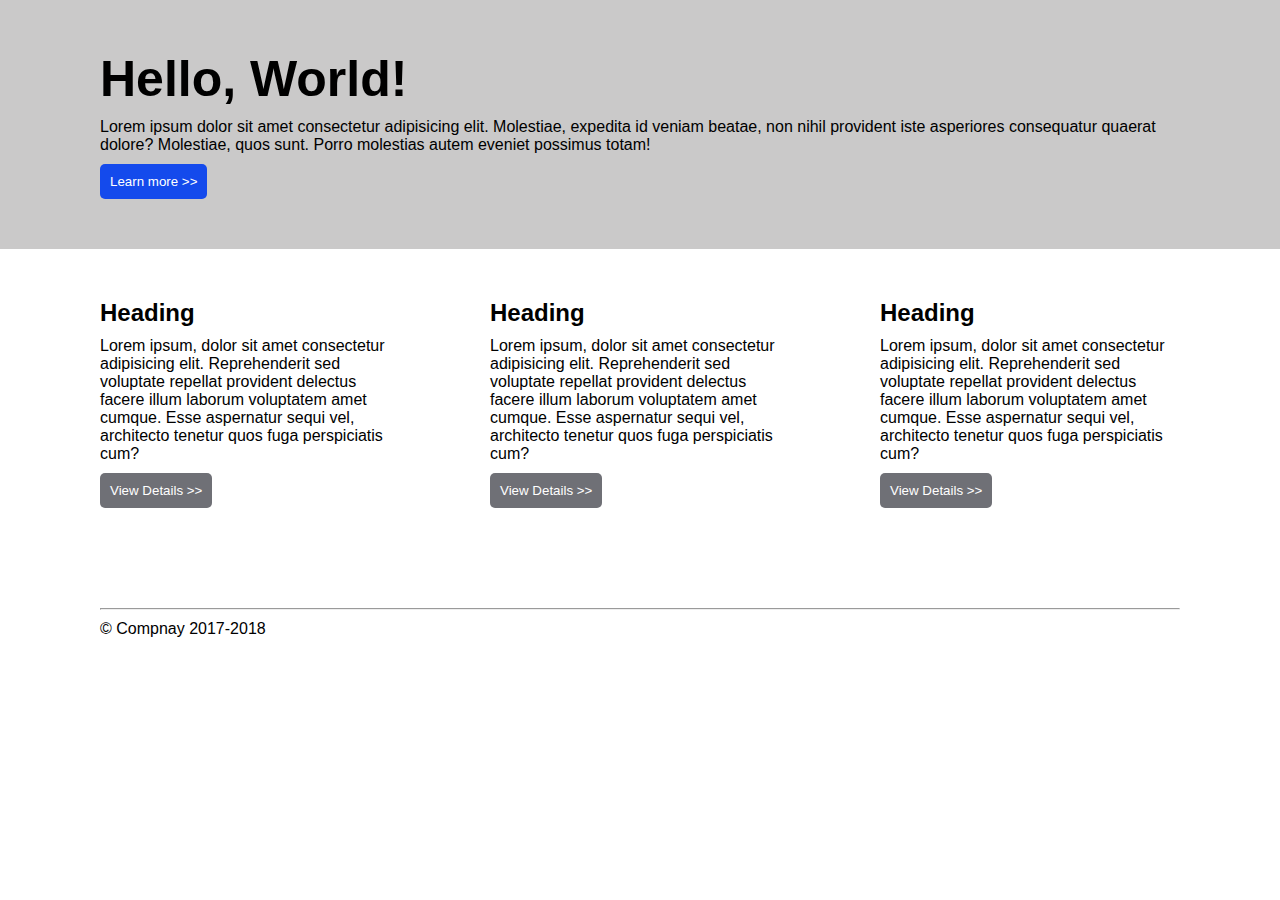
<file: assignment8/index.html>
<!DOCTYPE html>
<html lang="en">
<head>
    <meta charset="UTF-8">
    <meta name="viewport" content="width=device-width, initial-scale=1.0">
    <title>Document</title>
    <link rel="stylesheet" href="styles.css">
</head>
<body>
    <nav>
        <h1>Hello, World!</h1>
        <p>Lorem ipsum dolor sit amet consectetur adipisicing elit. Molestiae, expedita id veniam beatae, non nihil provident iste asperiores consequatur quaerat dolore? Molestiae, quos sunt. Porro molestias autem eveniet possimus totam!</p>
        <button>Learn more >></button>
    </nav>
    <main>
        <div class="row">
            <section class="card">
                <h2>Heading</h2>
                <p>Lorem ipsum, dolor sit amet consectetur adipisicing elit. Reprehenderit sed voluptate repellat provident delectus facere illum laborum voluptatem amet cumque. Esse aspernatur sequi vel, architecto tenetur quos fuga perspiciatis cum?</p>
                <button>View Details >></button>
            </section>
            <section class="card">
                <h2>Heading</h2>
                <p>Lorem ipsum, dolor sit amet consectetur adipisicing elit. Reprehenderit sed voluptate repellat provident delectus facere illum laborum voluptatem amet cumque. Esse aspernatur sequi vel, architecto tenetur quos fuga perspiciatis cum?</p>
                <button>View Details >></button>
            </section>
            <section class="card">
                <h2>Heading</h2>
              <p>Lorem ipsum, dolor sit amet consectetur adipisicing elit. Reprehenderit sed voluptate repellat provident delectus facere illum laborum voluptatem amet cumque. Esse aspernatur sequi vel, architecto tenetur quos fuga perspiciatis cum?</p>
                <button>View Details >></button>
            </section>
        </div>
    </main>
    <footer>
        <hr>
        <p>&copy; Compnay 2017-2018</p>
    </footer>
</body>
</html>
</file>
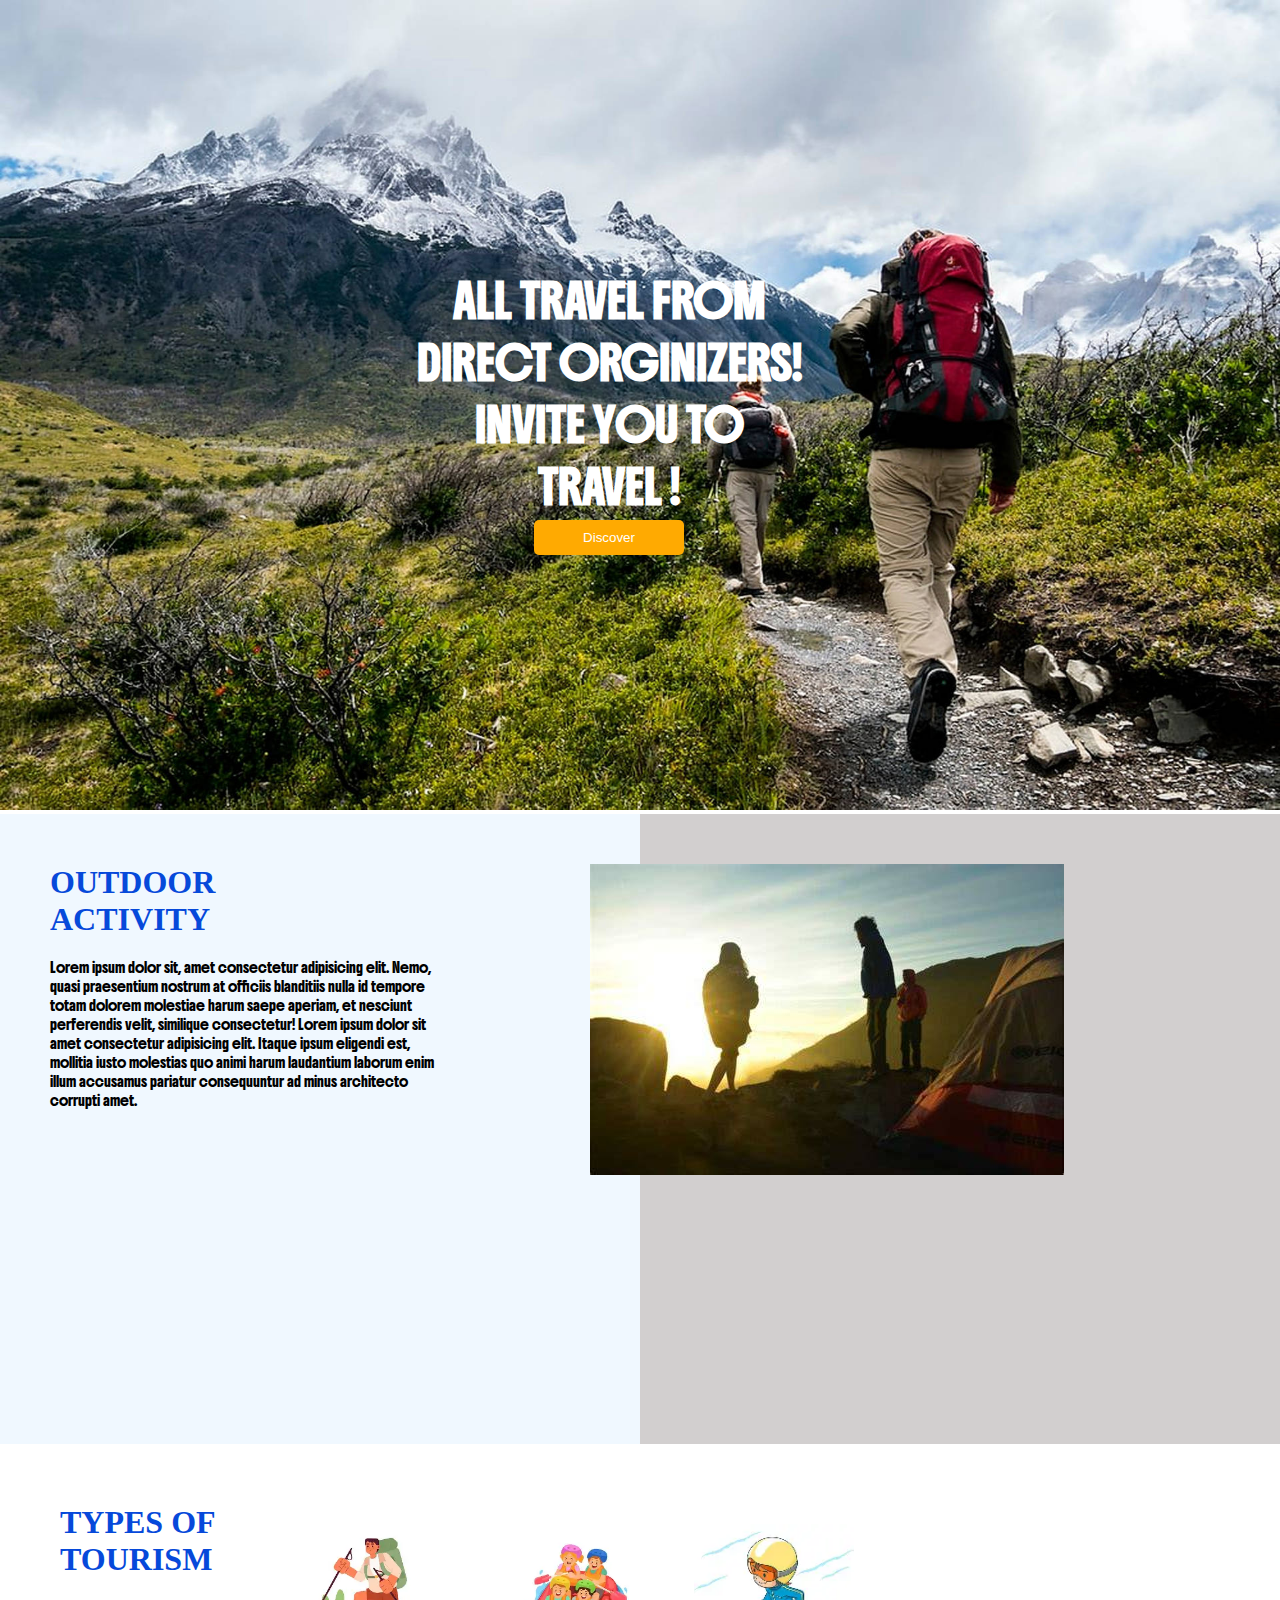
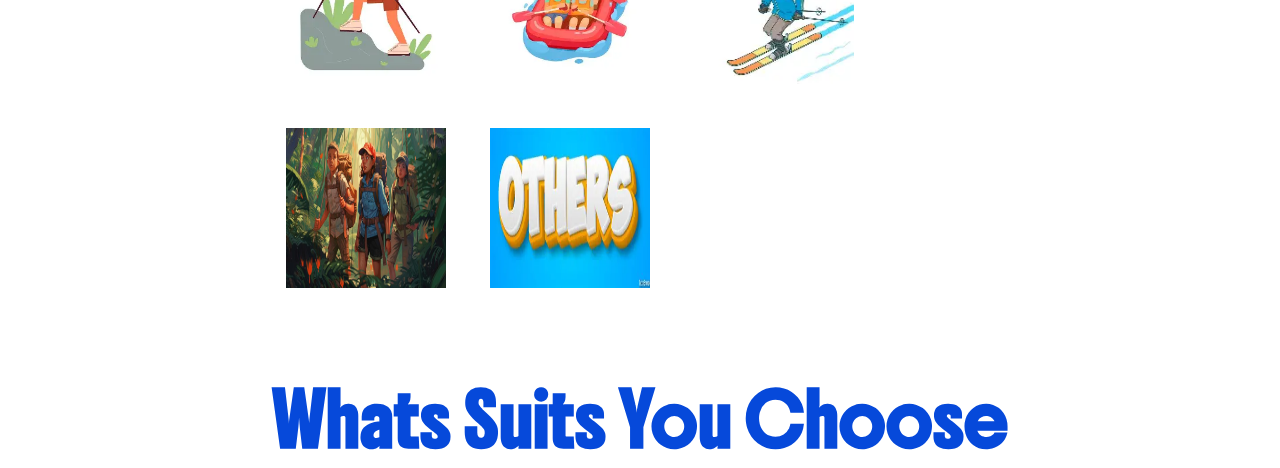
<file: assignment9/index.html>
<!DOCTYPE html>
<html lang="en">
<head>
    <meta charset="UTF-8">
    <meta name="viewport" content="width=device-width, initial-scale=1.0">
    <title>Document</title>
    <link rel="stylesheet" href="styles.css">
</head>
<body>
    <section class="one">
        <img src="../ASSETS/image5.jpg" alt="image5">
        <div>
            <h1>ALL TRAVEL FROM DIRECT ORGINIZERS! <br> INVITE YOU TO <br>TRAVEL !</h1>
            <button>Discover</button>
        </div>
    </section>
    <section class="two">
        <div class="t1">
            <div class="cont">
                <h1>OUTDOOR <br> ACTIVITY</h1>
                <p>Lorem ipsum dolor sit, amet consectetur adipisicing elit. Nemo, quasi praesentium nostrum at officiis blanditiis nulla id tempore totam dolorem molestiae harum saepe aperiam, et nesciunt perferendis velit, similique consectetur! Lorem ipsum dolor sit amet consectetur adipisicing elit. Itaque ipsum eligendi est, mollitia iusto molestias quo animi harum laudantium laborum enim illum accusamus pariatur consequuntur ad minus architecto corrupti amet.</p>
            </div>
        </div>
        <div class="t2">
            <img src="../ASSETS/image6.png" alt="">
        </div>
    </section>
<section class="last">
    <h1>TYPES OF <br> TOURISM</h1>

    <div class="img-cont">
        <img src="../ASSETS/image7.png" alt="">
        <img src="../ASSETS/image8.png" alt="">
        <img src="../ASSETS/image9.png" alt="">
        <img src="../ASSETS/image10.png" alt="">
        <img src="../ASSETS/image11.png" alt="">
    </div>
</section>

    <footer>
        <h1>Whats Suits You Choose</h1>
    </footer>
    
</body>
</html>
</file>
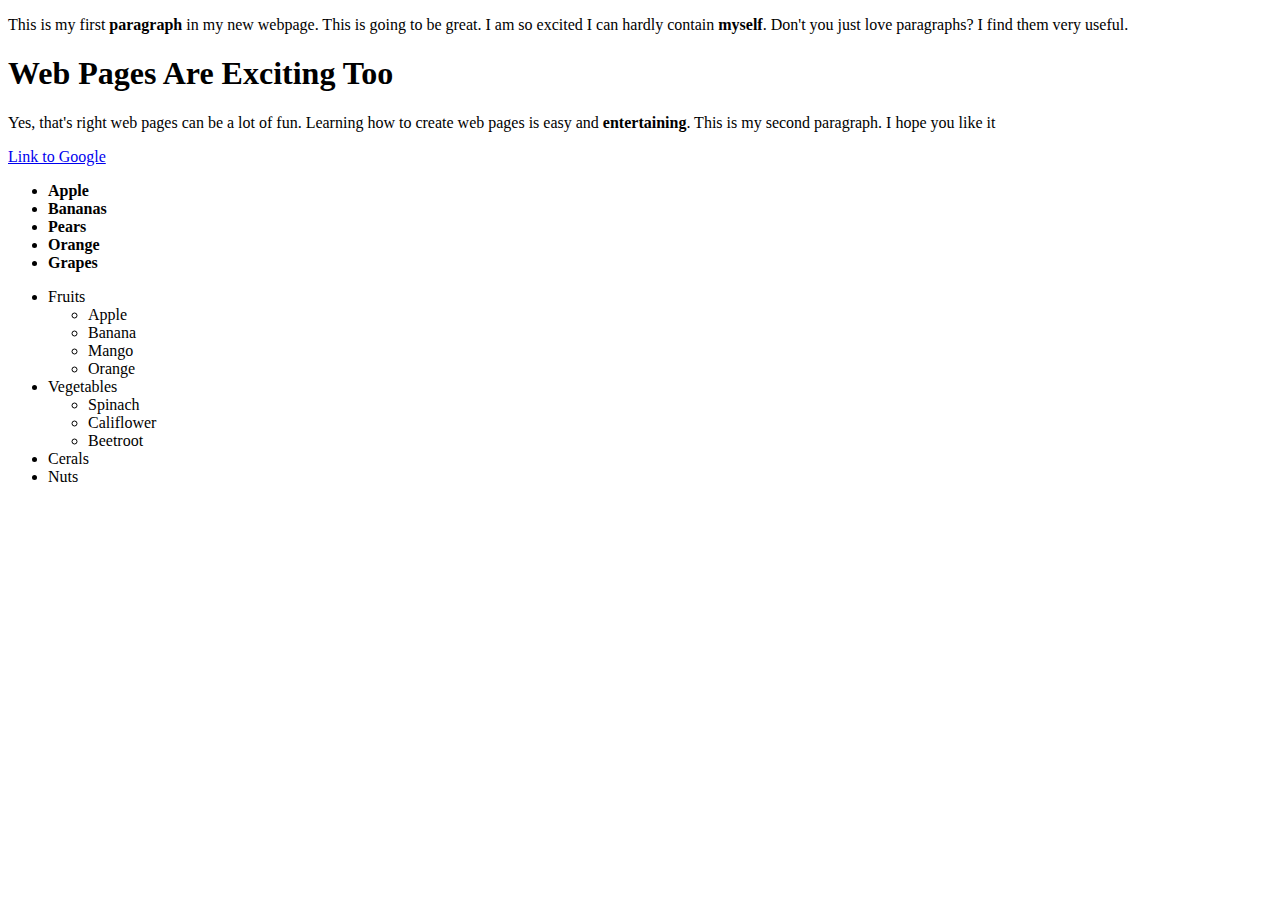
<file: assignment-1.html>
<!DOCTYPE html>
<html lang="en">
<head>
    <meta charset="UTF-8">
    <meta name="viewport" content="width=device-width, initial-scale=1.0">
    <title>Document</title>
</head>
<body>
    <p>This is my first <b>paragraph</b> in my new webpage. This is going to be great. I am so excited I can hardly contain <b>myself</b>. Don't you just love paragraphs? I find them very useful.</p>
    <h1>Web Pages Are Exciting Too</h1>
    <p>Yes, that's right web pages can be a lot of fun. Learning how to create web pages is easy and <b>entertaining</b>. This is my second paragraph. I hope you like it</p>
    <a href="https://www.google.com/">Link to Google</a>
    <b>
        <ul>
            <li>Apple</li>
            <li>Bananas</li>
            <li>Pears</li>
            <li>Orange</li>
            <li>Grapes</li>
        </ul>
    </b>
    <ul>
        <li>Fruits</li>
        <ul>
            <li>Apple</li>
            <li>Banana</li>
            <li>Mango</li>
            <li>Orange</li>
        </ul>
        <li>Vegetables</li>
        <ul>
            <li>Spinach</li>
            <li>Califlower</li>
            <li>Beetroot</li>
        </ul>
        <li>Cerals</li>
        <li>Nuts</li>
    </ul>
</body>
</html>
</file>
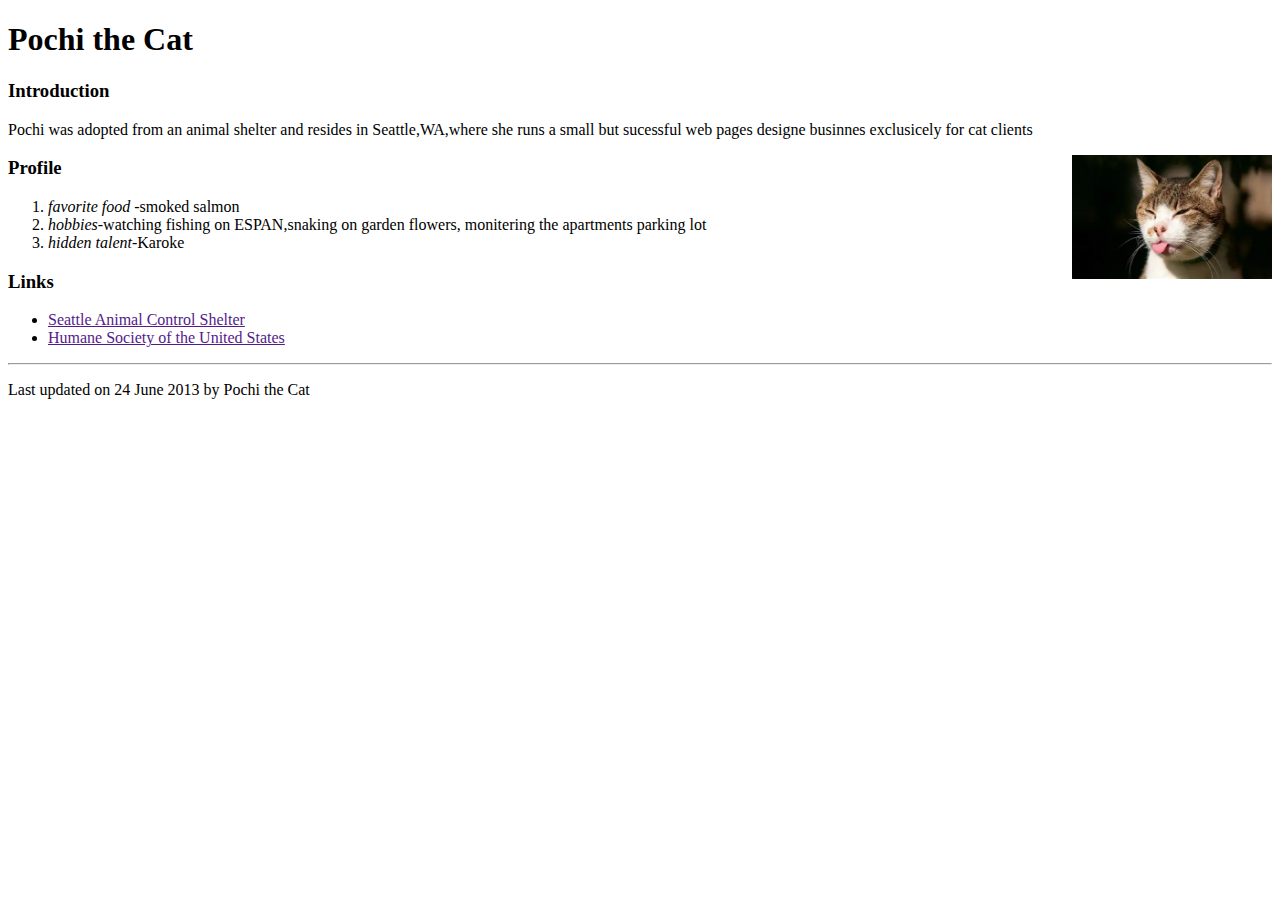
<file: assignment-2.html>
<!DOCTYPE html>
<html lang="en">
<head>
    <meta charset="UTF-8">
    <meta name="viewport" content="width=device-width, initial-scale=1.0">
    <title>Document</title>
    <link rel="stylesheet" href="styles1.css">
</head>

<body>
    <h1>Pochi the Cat</h1>
    <h3>Introduction</h3>
    <p>Pochi was adopted from an animal shelter and resides in Seattle,WA,where she runs a small but sucessful web pages designe businnes exclusicely for cat clients </p>
    <img src="./ASSETS/cat-image.png" alt="cat image">
    <h3>Profile</h3>
    <ol>
        <li><i>favorite food -</i>smoked salmon</li>
        <li><i>hobbies-</i>watching fishing on ESPAN,snaking on garden flowers, monitering the apartments parking lot</li>
        <li><i>hidden talent-</i>Karoke</li>
    </ol>
    <h3>Links</h3>
    <ul>
        <li>
            <a href="">Seattle Animal Control Shelter</a>
        </li>
        <li>
            <a href="">Humane Society of the United States</a>
        </li>
    </ul>
    <hr>
    <p>Last updated on 24 June 2013 by Pochi the Cat</p>
</body>
</html>
</file>
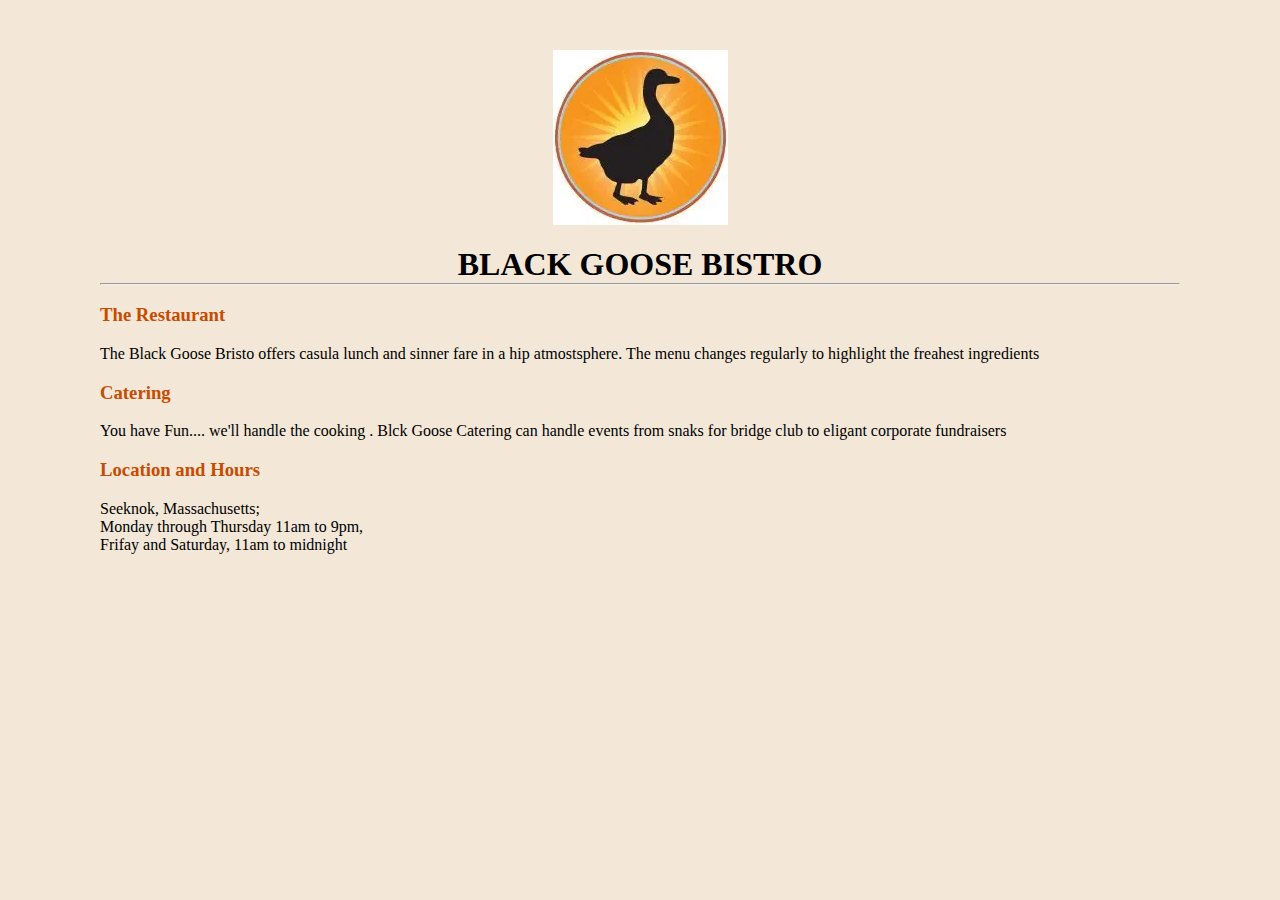
<file: assignment-3.html>
<!DOCTYPE html>
<html lang="en">
<head>
    <meta charset="UTF-8">
    <meta name="viewport" content="width=device-width, initial-scale=1.0">
    <title>Document</title>
    <link rel="stylesheet" href="styles2.css">
</head>
<body>
    <div id="main-cont">
        <div id="img-div">
            <img src="./ASSETS/img2.png" alt="goose image">
        </div>
        <h1>BLACK GOOSE BISTRO</h1>
        <hr>
        <h3>The Restaurant</h3>
        <p>
            The Black Goose Bristo offers casula lunch and sinner fare in a hip atmostsphere. The menu changes regularly to highlight the freahest ingredients
        </p>
        <h3>Catering</h3>
        <p>
            You have Fun.... we'll handle the cooking . Blck Goose Catering can handle events from snaks for bridge club to eligant corporate fundraisers
        </p>
        <h3>Location and Hours</h3>
        <p>
            Seeknok, Massachusetts;<br>
            Monday through Thursday 11am to 9pm,<br>
            Frifay and Saturday, 11am to midnight
        </p>
    </div>
</body>
</html>
</file>
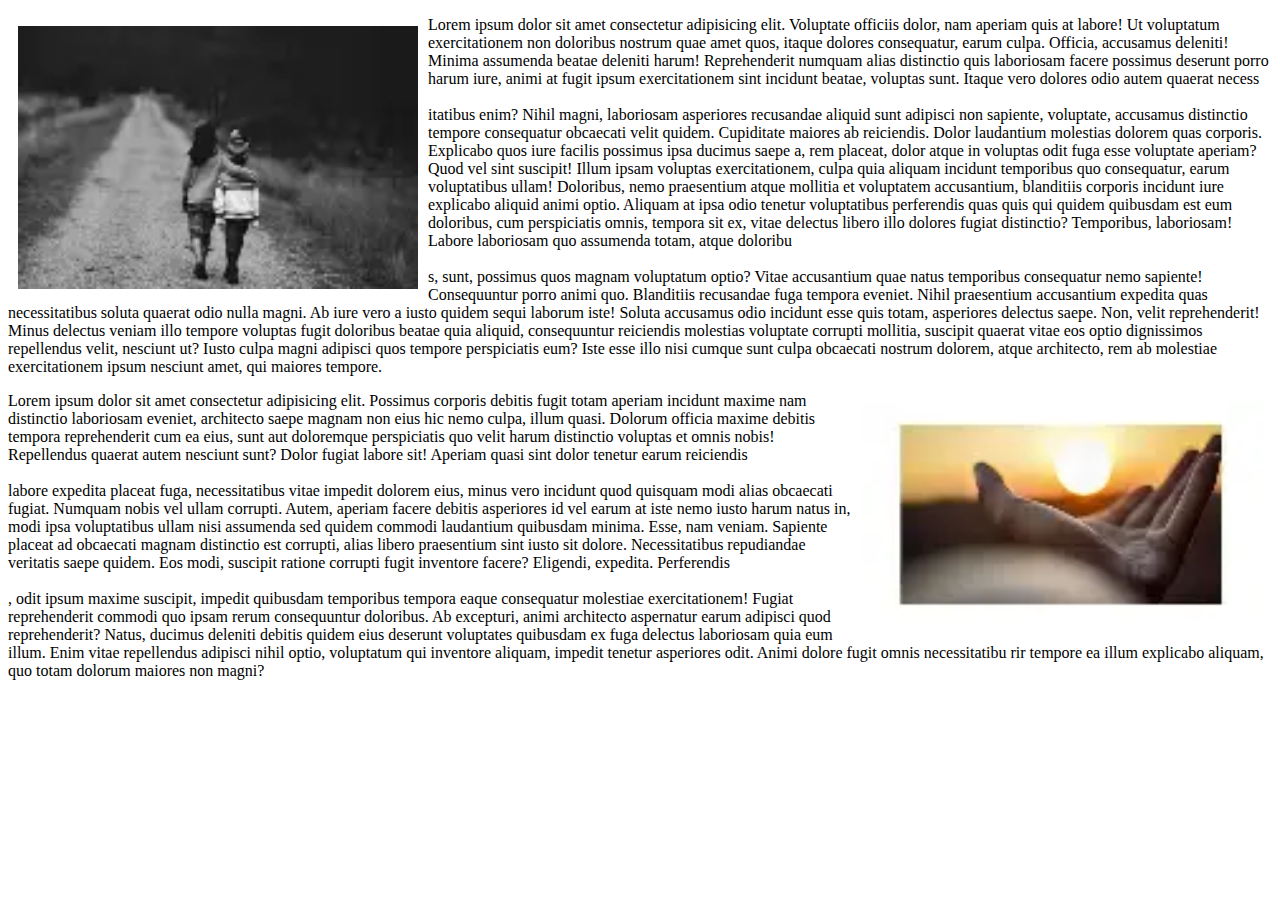
<file: assignment-4.2.html>
<!DOCTYPE html>
<html lang="en">
<head>
    <meta charset="UTF-8">
    <meta name="viewport" content="width=device-width, initial-scale=1.0">
    <title>Document</title>
    <link rel="stylesheet" href="styles4.css">
</head>
<body>
    <img src="./ASSETS/img4.png" alt="image4" id="img1">
    <p>Lorem ipsum dolor sit amet consectetur adipisicing elit. Voluptate officiis dolor, nam aperiam quis at labore! Ut voluptatum exercitationem non doloribus nostrum quae amet quos, itaque dolores consequatur, earum culpa.
    Officia, accusamus deleniti! Minima assumenda beatae deleniti harum! Reprehenderit numquam alias distinctio quis laboriosam facere possimus deserunt porro harum iure, animi at fugit ipsum exercitationem sint incidunt beatae, voluptas sunt.
    Itaque vero dolores odio autem quaerat necess
     <br><br>itatibus enim? Nihil magni, laboriosam asperiores recusandae aliquid sunt adipisci non sapiente, voluptate, accusamus distinctio tempore consequatur obcaecati velit quidem. Cupiditate maiores ab reiciendis.
    Dolor laudantium molestias dolorem quas corporis. Explicabo quos iure facilis possimus ipsa ducimus saepe a, rem placeat, dolor atque in voluptas odit fuga esse voluptate aperiam? Quod vel sint suscipit!
    Illum ipsam voluptas exercitationem, culpa quia aliquam incidunt temporibus quo consequatur, earum voluptatibus ullam! Doloribus, nemo praesentium atque mollitia et voluptatem accusantium, blanditiis corporis incidunt iure explicabo aliquid animi optio.
    Aliquam at ipsa odio tenetur voluptatibus perferendis quas quis qui quidem quibusdam est eum doloribus, cum perspiciatis omnis, tempora sit ex, vitae delectus libero illo dolores fugiat distinctio? Temporibus, laboriosam!
    Labore laboriosam quo assumenda totam, atque doloribu
    <br><br>s, sunt, possimus quos magnam voluptatum optio? Vitae accusantium quae natus temporibus consequatur nemo sapiente! Consequuntur porro animi quo. Blanditiis recusandae fuga tempora eveniet.
    Nihil praesentium accusantium expedita quas necessitatibus soluta quaerat odio nulla magni. Ab iure vero a iusto quidem sequi laborum iste! Soluta accusamus odio incidunt esse quis totam, asperiores delectus saepe.
    Non, velit reprehenderit! Minus delectus veniam illo tempore voluptas fugit doloribus beatae quia aliquid, consequuntur reiciendis molestias voluptate corrupti mollitia, suscipit quaerat vitae eos optio dignissimos repellendus velit, nesciunt ut?
    Iusto culpa magni adipisci quos tempore perspiciatis eum? Iste esse illo nisi cumque sunt culpa obcaecati nostrum dolorem, atque architecto, rem ab molestiae exercitationem ipsum nesciunt amet, qui maiores tempore.</p>
    <img src="./ASSETS/img5.png" alt="image2" id="img2">
    <p>Lorem ipsum dolor sit amet consectetur adipisicing elit. Possimus corporis debitis fugit totam aperiam incidunt maxime nam distinctio laboriosam eveniet, architecto saepe magnam non eius hic nemo culpa, illum quasi.
    Dolorum officia maxime debitis tempora reprehenderit cum ea eius, sunt aut doloremque perspiciatis quo velit harum distinctio voluptas et omnis nobis! Repellendus quaerat autem nesciunt sunt? Dolor fugiat labore sit!
    Aperiam quasi sint dolor tenetur earum reiciendis 
    <br><br>labore expedita placeat fuga, necessitatibus vitae impedit dolorem eius, minus vero incidunt quod quisquam modi alias obcaecati fugiat. Numquam nobis vel ullam corrupti.
    Autem, aperiam facere debitis asperiores id vel earum at iste nemo iusto harum natus in, modi ipsa voluptatibus ullam nisi assumenda sed quidem commodi laudantium quibusdam minima. Esse, nam veniam.
    Sapiente placeat ad obcaecati magnam distinctio est corrupti, alias libero praesentium sint iusto sit dolore. Necessitatibus repudiandae veritatis saepe quidem. Eos modi, suscipit ratione corrupti fugit inventore facere? Eligendi, expedita.
    Perferendis
    <br><br>, odit ipsum maxime suscipit, impedit quibusdam temporibus tempora eaque consequatur molestiae exercitationem! Fugiat reprehenderit commodi quo ipsam rerum consequuntur doloribus. Ab excepturi, animi architecto aspernatur earum adipisci quod reprehenderit?
    Natus, ducimus deleniti debitis quidem eius deserunt voluptates quibusdam ex fuga delectus laboriosam quia eum illum. Enim vitae repellendus adipisci nihil optio, voluptatum qui inventore aliquam, impedit tenetur asperiores odit.
    Animi dolore fugit omnis necessitatibu
    rir tempore ea illum explicabo aliquam, quo totam dolorum maiores non magni?</p>
</body>
</html>
</file>
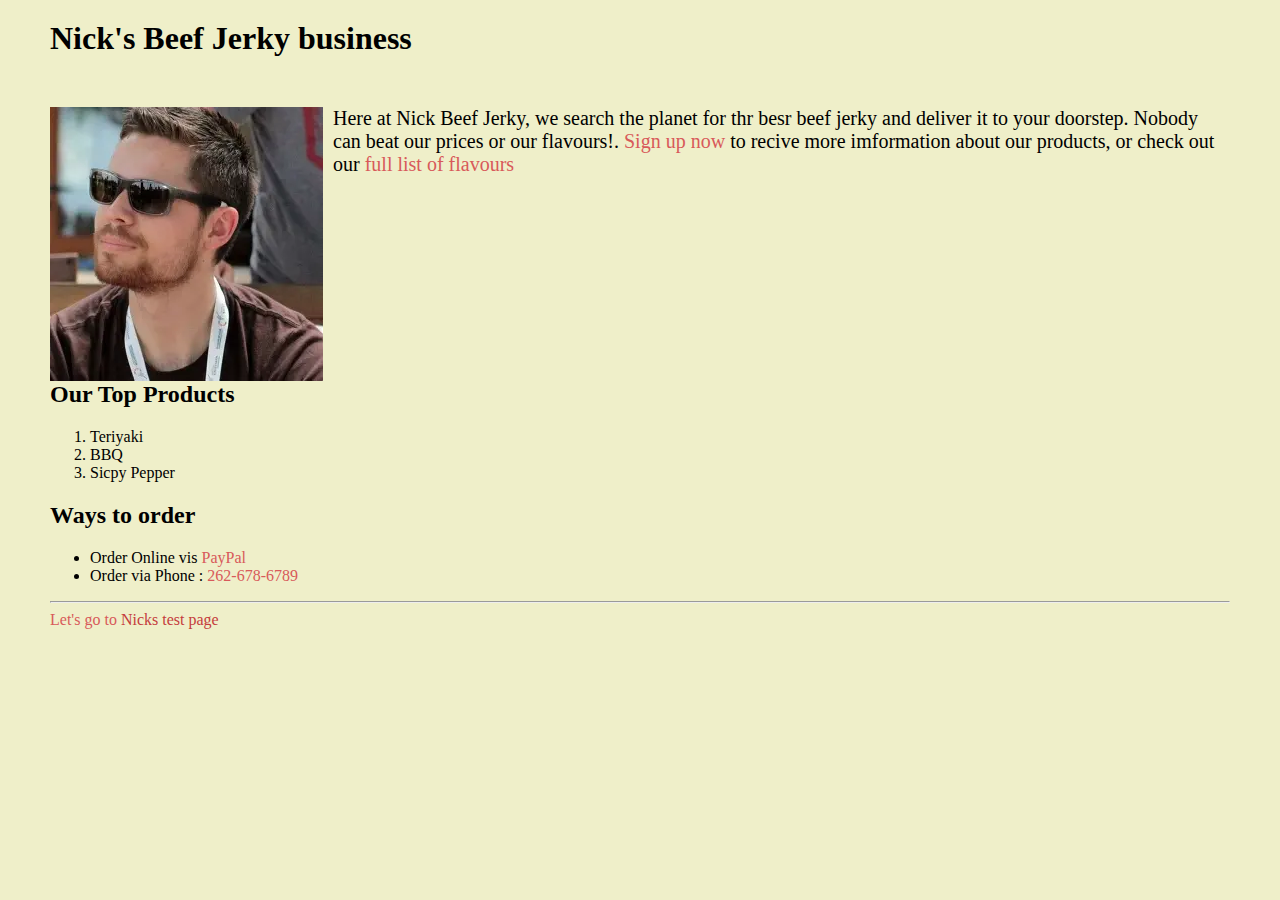
<file: assignment-4.html>
<!DOCTYPE html>
<html lang="en">
<head>
    <meta charset="UTF-8">
    <meta name="viewport" content="width=device-width, initial-scale=1.0">
    <title>Document</title>
    <link rel="stylesheet" href="styles3.css">
</head>
<body>
    <h1>Nick's Beef Jerky business</h1>
    <div id="cont">
        <div id="top">
            <img src="./ASSETS/img3.png" alt="Nick image">
            <p>Here at Nick Beef Jerky, we search the planet for thr besr beef jerky and deliver it to your doorstep. Nobody can beat our prices or our flavours!. <span>Sign up now</span> to recive more imformation about our products, or check out our <span>full list of flavours</span></p>
        </div>
        <div id="bottam">
            <h2>Our Top Products</h2>
            <ol>
                <li>Teriyaki</li>
                <li>BBQ</li>
                <li>Sicpy Pepper</li>
            </ol>
            <h2>Ways to order</h2>
            <ul>
                <li>Order Online vis <span>PayPal</span></li>
                <li>Order via Phone : <span>262-678-6789</span></li>
            </ul>
        </div>
        <hr>
        <span>Let's go to</span>
        <span id="new1">Nicks test page</span>
    </div>

</body>
</html>
</file>
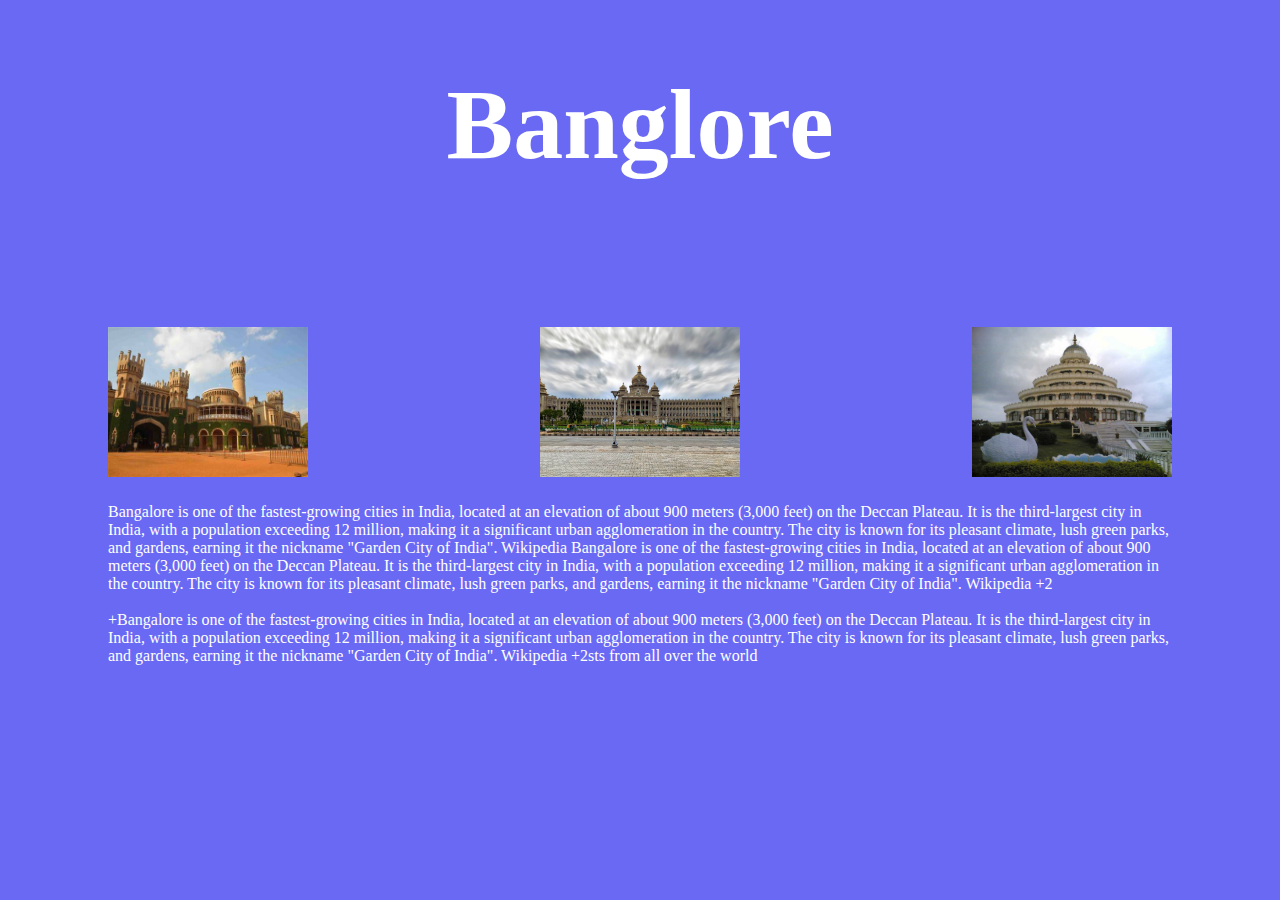
<file: banglore.html>
<!DOCTYPE html>
<html lang="en">
<head>
    <meta charset="UTF-8">
    <meta name="viewport" content="width=device-width, initial-scale=1.0">
    <title>Document</title>
    <link rel="stylesheet" href="styles0.css">
</head>
<body>
    <h1>Banglore</h1>
                <br>
                <div id="imgs">
                    <img src="./ASSETS/bang1.jpg" alt="hyd image">
                    <img src="./ASSETS/bang2.jpg" alt="hyd2">
                    <img src="./ASSETS/bang3.jpg" alt="hyd3">
                </div>
    <p>Bangalore is one of the fastest-growing cities in India, located at an elevation of about 900 meters (3,000 feet) on the Deccan Plateau. It is the third-largest city in India, with a population exceeding 12 million, making it a significant urban agglomeration in the country. The city is known for its pleasant climate, lush green parks, and gardens, earning it the nickname "Garden City of India". 
Wikipedia
Bangalore is one of the fastest-growing cities in India, located at an elevation of about 900 meters (3,000 feet) on the Deccan Plateau. It is the third-largest city in India, with a population exceeding 12 million, making it a significant urban agglomeration in the country. The city is known for its pleasant climate, lush green parks, and gardens, earning it the nickname "Garden City of India". 
Wikipedia
+2 <br><br>
+Bangalore is one of the fastest-growing cities in India, located at an elevation of about 900 meters (3,000 feet) on the Deccan Plateau. It is the third-largest city in India, with a population exceeding 12 million, making it a significant urban agglomeration in the country. The city is known for its pleasant climate, lush green parks, and gardens, earning it the nickname "Garden City of India". 
Wikipedia
+2sts from all over the world </p>
</body>
</html>
</file>
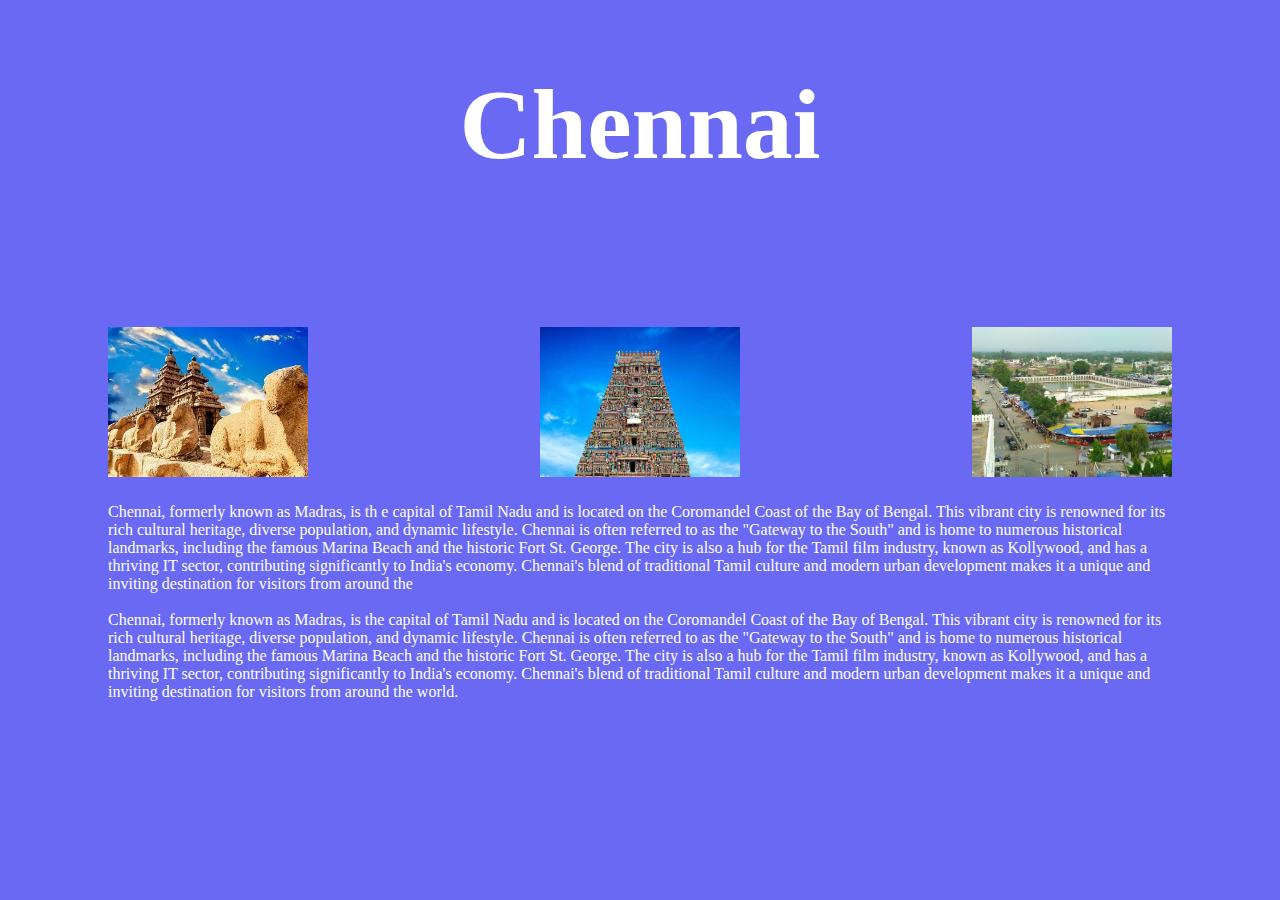
<file: chennai.html>
<!DOCTYPE html>
<html lang="en">
<head>
    <meta charset="UTF-8">
    <meta name="viewport" content="width=device-width, initial-scale=1.0">
    <title>Document</title>
    <link rel="stylesheet" href="styles0.css">
</head>
<body>
    <h1>Chennai</h1>
                <br>
                <div id="imgs">
                    <img src="./ASSETS/chen1.png" alt="hyd image">
                    <img src="./ASSETS/chen2.jpg" alt="hyd2">
                    <img src="./ASSETS/chen3.jpg" alt="hyd3">
                </div>
                <p>
                    Chennai, formerly known as Madras, is th
        e capital of Tamil Nadu and is located on the Coromandel Coast of the Bay of Bengal. This vibrant city is renowned for its rich cultural heritage, diverse population, and dynamic lifestyle. Chennai is often referred to as the "Gateway to the South" and is home to numerous historical landmarks, including the famous Marina Beach and the historic Fort St. George. The city is also a hub for the Tamil film industry, known as Kollywood, and has a thriving IT sector, contributing significantly to India's economy. Chennai's blend of traditional Tamil culture and modern urban development makes it a unique and inviting destination for visitors from around the 
                    <br><br>Chennai, formerly known as Madras, is the capital of Tamil Nadu and is located on the Coromandel Coast of the Bay of Bengal. This vibrant city is renowned for its rich cultural heritage, diverse population, and dynamic lifestyle. Chennai is often referred to as the "Gateway to the South" and is home to numerous historical landmarks, including the famous Marina Beach and the historic Fort St. George. The city is also a hub for the Tamil film industry, known as Kollywood, and has a thriving IT sector, contributing significantly to India's economy. Chennai's blend of traditional Tamil culture and modern urban development makes it a unique and inviting destination for visitors from around the world.
    </p>
</body>
</html>
</file>
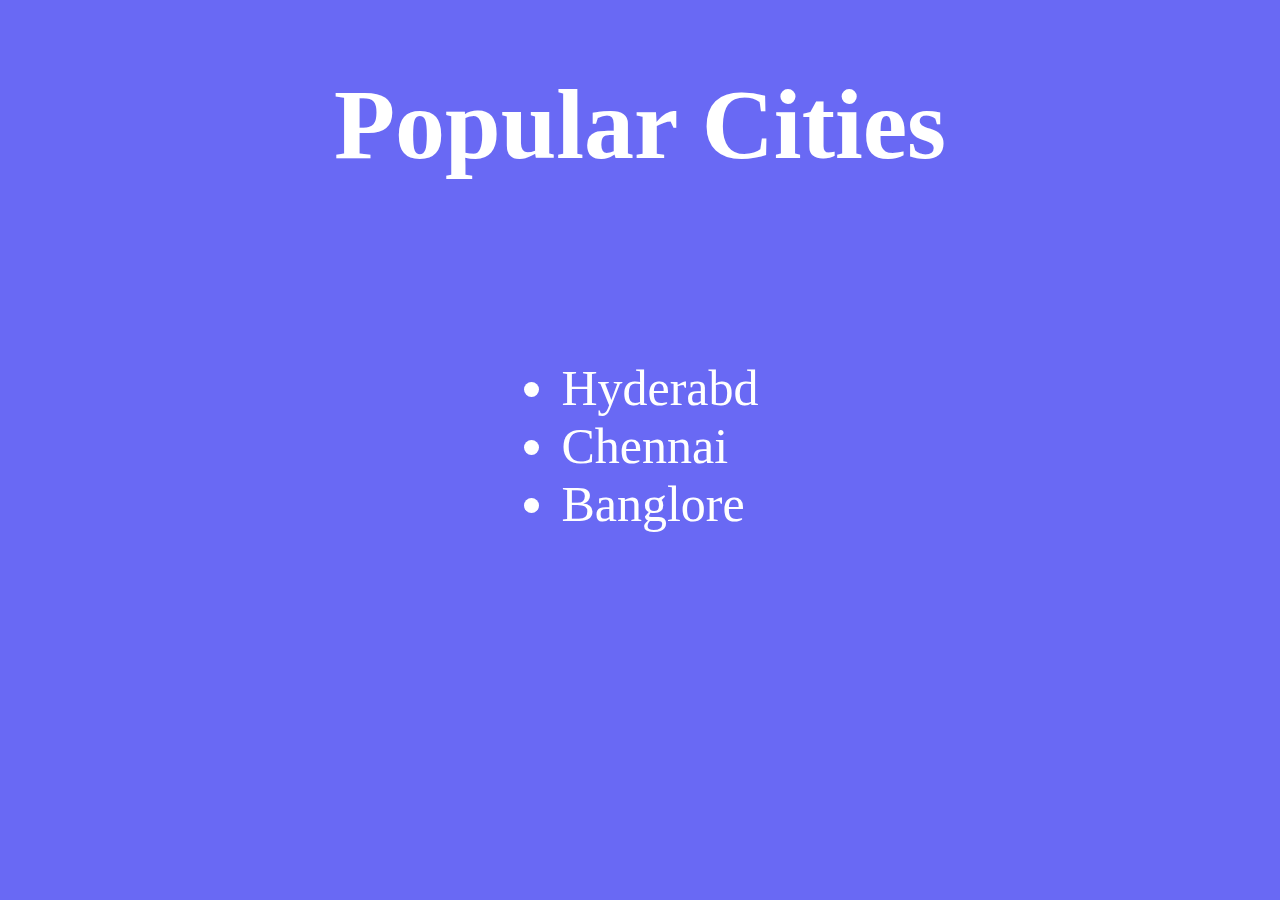
<file: cities.html>
<!DOCTYPE html>
<html lang="en">
<head>
    <meta charset="UTF-8">
    <meta name="viewport" content="width=device-width, initial-scale=1.0">
    <title>Document</title>
    <link rel="stylesheet" href="styles0.css">
</head>
<body>
    <h1>Popular Cities</h1>
    <div>
        <ul>
            <li>
                <a href="hyd.html">Hyderabd</a>

            <li>
                <a href="chennai.html">Chennai</a>
            </li>
            <li>
                <a href="banglore.html">Banglore</a>
            </li>
        </ul>
    </div>
</body>
</html>
</file>
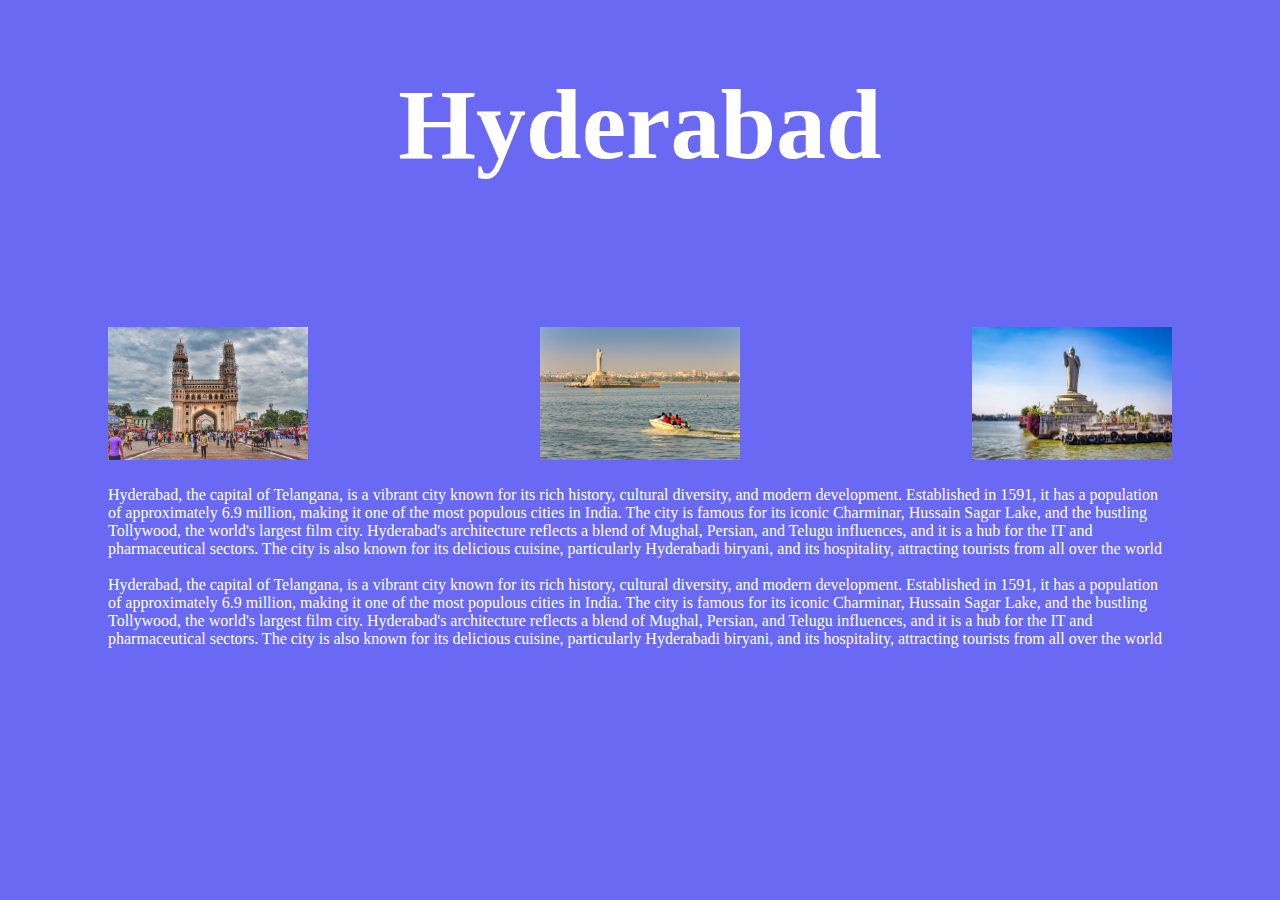
<file: hyd.html>
<!DOCTYPE html>
<html lang="en">
<head>
    <meta charset="UTF-8">
    <meta name="viewport" content="width=device-width, initial-scale=1.0">
    <title>Document</title>
    <link rel="stylesheet" href="styles0.css">
</head>
<body>
    <h1>Hyderabad</h1>
                <br>
                <div id="imgs">
                    <img src="./ASSETS/hyd.png" alt="hyd image">
                    <img src="./ASSETS/hyd2.jpg" alt="hyd2">
                    <img src="./ASSETS/hyd3.png" alt="hyd3">
                </div>
    <p>Hyderabad, the capital of Telangana, is a vibrant city known for its rich history, cultural diversity, and modern development. Established in 1591, it has a population of approximately 6.9 million, making it one of the most populous cities in India. The city is famous for its iconic Charminar, Hussain Sagar Lake, and the bustling Tollywood, the world's largest film city. Hyderabad's architecture reflects a blend of Mughal, Persian, and Telugu influences, and it is a hub for the IT and pharmaceutical sectors. The city is also known for its delicious cuisine, particularly Hyderabadi biryani, and its hospitality, attracting tourists from all over the world <br><br>Hyderabad, the capital of Telangana, is a vibrant city known for its rich history, cultural diversity, and modern development. Established in 1591, it has a population of approximately 6.9 million, making it one of the most populous cities in India. The city is famous for its iconic Charminar, Hussain Sagar Lake, and the bustling Tollywood, the world's largest film city. Hyderabad's architecture reflects a blend of Mughal, Persian, and Telugu influences, and it is a hub for the IT and pharmaceutical sectors. The city is also known for its delicious cuisine, particularly Hyderabadi biryani, and its hospitality, attracting tourists from all over the world </p>
</body>
</html>
</file>
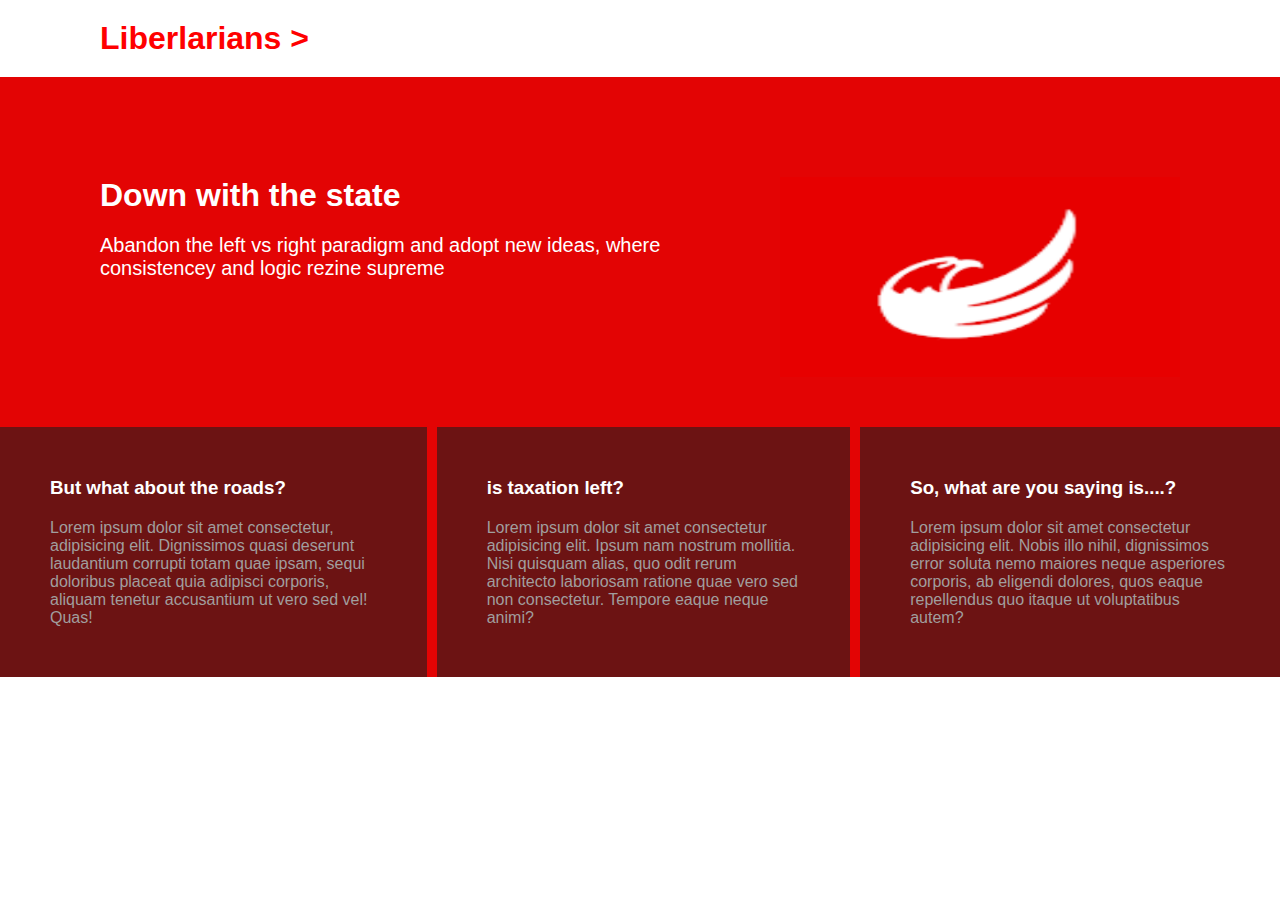
<file: assignment10/index1.html>
<!DOCTYPE html>
<html lang="en">
<head>
    <meta charset="UTF-8">
    <meta name="viewport" content="width=device-width, initial-scale=1.0">
    <title>Document</title>
    <link rel="stylesheet" href="styles.css">
</head>
<body>
    <nav>
        <h1>Liberlarians > </h1>
    </nav>
    <main>
        <div class="back">
            <div class="back-left">
                <h1>Down with the state</h1>
                <p>Abandon the left vs right paradigm and adopt new ideas, where consistencey and logic rezine supreme</p>
            </div>
            <img src="../ASSETS/logo2.png" alt="logo2">
        </div>
        <div class="down">
            <section class="card">
                <h3>But what about the roads?</h3>
                <p>
                    Lorem ipsum dolor sit amet consectetur, adipisicing elit. Dignissimos quasi deserunt laudantium corrupti totam quae ipsam, sequi doloribus placeat quia adipisci corporis, aliquam tenetur accusantium ut vero sed vel! Quas!
                </p>
            </section>
            <section class="card">
                <h3>is taxation left?</h3>
                <p>
                    Lorem ipsum dolor sit amet consectetur adipisicing elit. Ipsum nam nostrum mollitia. Nisi quisquam alias, quo odit rerum architecto laboriosam ratione quae vero sed non consectetur. Tempore eaque neque animi?
                </p>
            </section>
            <section class="card">
                <h3>So, what are you saying is....?</h3>
                <p>
                    Lorem ipsum dolor sit amet consectetur adipisicing elit. Nobis illo nihil, dignissimos error soluta nemo maiores neque asperiores corporis, ab eligendi dolores, quos eaque repellendus quo itaque ut voluptatibus autem?
                </p>
            </section>
        </div>
    </main>
</body>
</html>
</file>
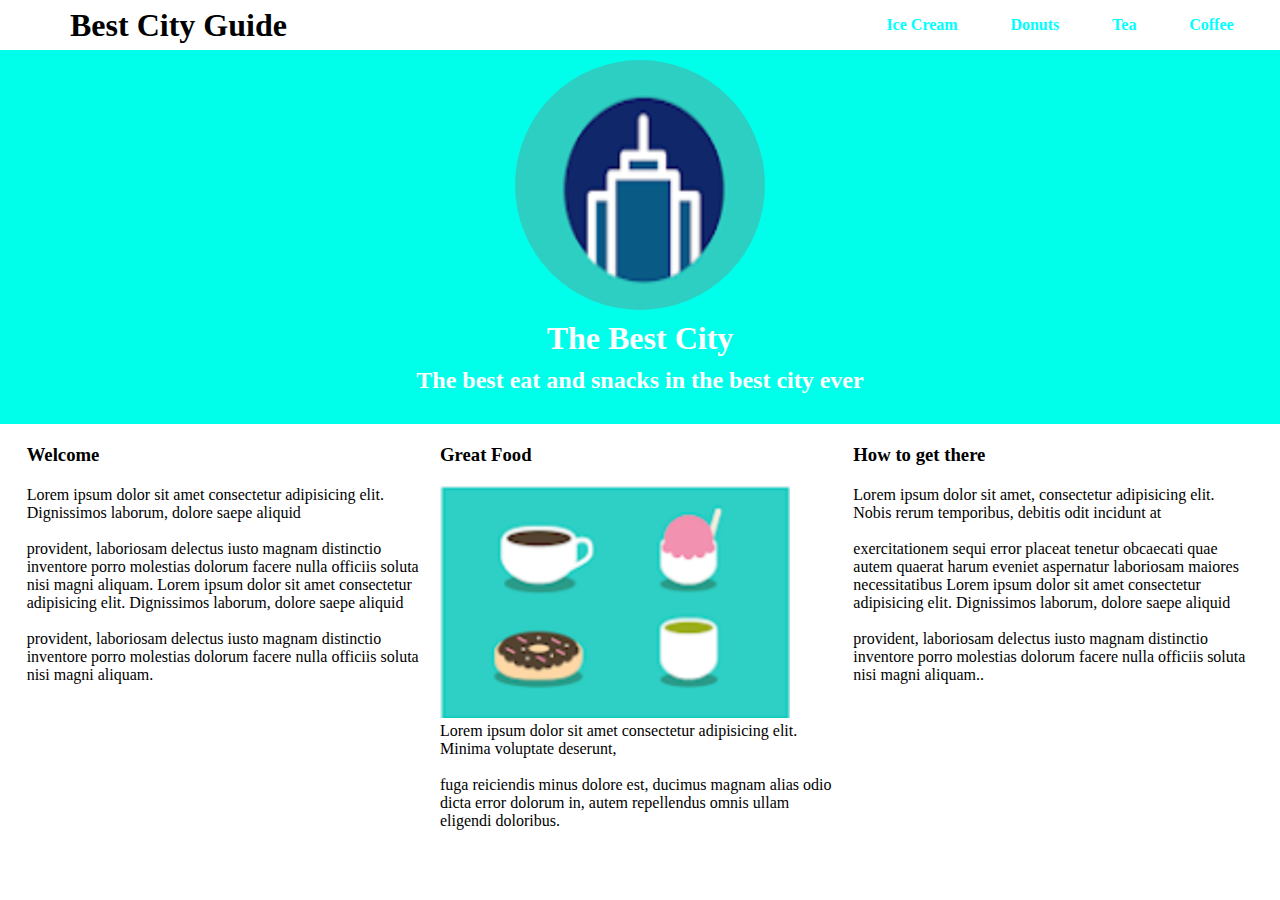
<file: assignment10/index2.html>
<!DOCTYPE html>
<html lang="en">
<head>
    <meta charset="UTF-8">
    <meta name="viewport" content="width=device-width, initial-scale=1.0">
    <title>Document</title>
    <link rel="stylesheet" href="styles2.css">
</head>
<body>
    <nav>
        <p>Best City Guide</p>
        <ul>
            <li>Ice Cream</li>
            <li>Donuts</li>
            <li>Tea</li>
            <li>Coffee</li>
        </ul>
    </nav>
    <main>
        <div class="top">
            <img src="../ASSETS/logo3.png" alt="">
            <h1>The Best City</h1>
            <h2>The best eat and snacks in the best city ever</h2>
        </div>
        <div class="bottam">
            <div>
                <h3>Welcome</h3>
                <p>Lorem ipsum dolor sit amet consectetur adipisicing elit. Dignissimos laborum, dolore saepe aliquid <br><br> provident, laboriosam delectus iusto magnam distinctio inventore porro molestias dolorum facere nulla officiis soluta nisi magni aliquam.
                Lorem ipsum dolor sit amet consectetur adipisicing elit. Dignissimos laborum, dolore saepe aliquid <br><br> provident, laboriosam delectus iusto magnam distinctio inventore porro molestias dolorum facere nulla officiis soluta nisi magni aliquam.</p>

            </div>
            <div>
                <h3>Great Food</h3>
                <img src="../ASSETS/image4.png" alt="food itemms">
                <p>Lorem ipsum dolor sit amet consectetur adipisicing elit. Minima voluptate deserunt, <br><br>fuga reiciendis minus dolore est, ducimus magnam alias odio dicta error dolorum in, autem repellendus omnis ullam eligendi doloribus.</p>
            </div>
            <div>
                <h3>How to get there</h3>
                <p>Lorem ipsum dolor sit amet, consectetur adipisicing elit. Nobis rerum temporibus, debitis odit incidunt at <br><br> exercitationem sequi error placeat tenetur obcaecati quae autem quaerat harum eveniet aspernatur laboriosam maiores necessitatibus
                    Lorem ipsum dolor sit amet consectetur adipisicing elit. Dignissimos laborum, dolore saepe aliquid <br><br> provident, laboriosam delectus iusto magnam distinctio inventore porro molestias dolorum facere nulla officiis soluta nisi magni aliquam..</p>
            </div>
        </div>
    </main>
</body>
</html>
</file>
<file: assignment8/styles.css>
*{
    margin: 0;
    padding: 0;
    box-sizing: border-box;
    font-family: sans-serif;
}
nav{
    padding: 50px 100px;
    background-color: rgb(202, 201, 201);
}
h1{
    font-size: 50px;
}
nav button{
    padding: 10px;
    background: rgb(20, 74, 236);
    border: none;
    border-radius: 5px;
    color: white;
    margin-top: 10px;
}



.card{
    width: 300px;
}
.row{
    padding: 50px 100px;
    display: flex;
    justify-content: space-between;
}
main button{
    padding: 10px;
    background: rgb(111, 112, 118);
    border: none;
    border-radius: 5px;
    color: white;
    margin-top: 10px;
}

footer{
    padding: 50px 100px;
}
p{
    margin-top: 10px;
}
</file>
<file: assignment9/styles.css>
@import url('https://fonts.googleapis.com/css2?family=Boldonse&family=Dancing+Script:wght@400..700&family=Roboto:ital,wght@0,100..900;1,100..900&family=Story+Script&display=swap');




*{
    margin: 0;
    padding: 0;
    box-sizing: border-box;
}
.one img{
    width: 100%;
    height: 90vh;
}


.one div{
    position: absolute;
    top: 30%;
    left: 30%;
    width: 450px;
    text-align: center;
    font-family: "Boldonse", system-ui;
    font-weight: 400;
    font-style: normal;
    color: white;
}
.one button{
    padding: 10px;
    border-radius: 5px;
    color: white;
    background-color: rgb(255, 170, 1);
    width: 150px;
    border: none;
}


.two{
    display: flex;
    color: rgb(6, 73, 218);
}
.two div{
    width: 50%;
    height: 70vh;
}
.t1{
    background-color: aliceblue;
}
.t2{
    background-color: rgb(210, 207, 207);
}
.two .t2{
    position: relative;
}
.two img{
    position: absolute;
    top: 50px;
    left: -50px;
}
.cont{

    padding-top: 50px;
    padding-left: 50px;
}
.cont p{
    width: 400px;
    font-family: "Boldonse", system-ui;
    font-weight: lighter;
    font-size: 10px;
    margin-top: 20px;
    color: black;
}

.last {
    padding: 60px;
    display: flex;
}

.last h1 {
    color: rgb(6, 73, 218);
    margin-bottom: 40px;
}

.img-cont {
    margin-left: 50px;
    gap: 30px;
    max-width: 700px;
}

.img-cont img {
    width: 200px;
    height: 200px;
    padding: 20px;
}

footer h1{
    font-size: 50px;
        font-family: "Boldonse", system-ui;
    text-align: center;
    color: rgb(6, 73, 218);
}
</file>
<file: styles1.css>
img{
    float:right;
    width: 200px;

}
</file>
<file: styles2.css>
body{
    background-color: rgb(243, 231, 216);
    margin: 0px;
    padding: 0px;
}
#main-cont{
    margin:50px 100px 50px 100px
}
hr{
    margin-top: 0px;
}
h1{
    text-align: center;
    font-family:'Garamond';
    margin-bottom: 0px;
}
#img-div{
    display: flex;
    justify-content: center;
    align-items: center;
}
h3{
    color:rgb(198, 76, 0)
}
p{
    font-weight: 400;
}
</file>
<file: styles4.css>
img{
    width: 400px;
    padding: 10px 10px 10px 10px;
}
#img1{
    float: left;
}
#img2{
    float: right;
}
</file>
<file: styles3.css>
body{
    margin: 0px;
    padding: 0px;
    background-color: rgba(232, 232, 177, 0.685);
    font-family: Verdana;
}
h1{
    margin: 20px 0px 0px 50px;
    font-weight: bold;
}
img{
    float: left;
    margin-right: 10px;
}
#cont{
    margin: 50px 50px 0px 50px;
}
p{
    font-size: 20px;
    font-weight: 500;
}
span{
    color: rgb(216, 90, 90);
}
#bottam{
    margin-top: 50px;
}
h2{
    clear: both;
    font-weight: bold;
}
#new1{
    color: rgb(197, 60, 60);
}
</file>
<file: styles0.css>
h1{
    text-align: center;
    font-size: 100px;
    
}

div{
    display: flex;
    justify-content: center;
    padding: 60px 100px 0px 100px;
    font-size: 50px;
}
#imgs{
    display: flex;
    justify-content: space-between;
}
a{
    text-decoration: none;
    color: white;
}
img{
    width: 200px;
}
body{
    color: white;
    background-color: rgba(58, 58, 240, 0.76);
}
p{
    padding: 10px 100px 0px 100px;
}
</file>
<file: assignment10/styles.css>
*{
    margin: 0;
    padding: 0;
    box-sizing: border-box;
    font-family: 'Trebuchet MS', 'Lucida Sans Unicode', 'Lucida Grande', 'Lucida Sans', Arial, sans-serif;
}
nav{
    font-family:'Arial Narrow', Arial, sans-serif;
    background-color: white;
    color: red;
}
nav h1{
    padding: 20px;
    padding-left: 100px;
}

main{
    background-color: rgb(227, 4, 4);
    /* height: 700px; */
}
main .back{
    padding:100px;
    padding-bottom: 50px;
    display: flex;
    justify-content: space-between;
}
main .back .back-left{
    width: 600px;
    color: white;
}
img{
    width: 400px;
    height: 200px;
}

main .back p{
    margin-top: 20px;
    font-size: 20px;
}


main .down{
    display: flex;
    column-gap: 10px;
    color: white;
}
main .down .card{
    background-color: rgb(108, 19, 19);
    padding: 50px;
}
main .down p{
    font-size: 16px;
    margin-top: 20px;
    color: rgb(161, 158, 158);
}
</file>
<file: assignment10/styles2.css>
*{
    margin: 0px;
    padding: 0px;
    box-sizing: border-box;
}
nav{
    display: flex;
    justify-content: space-between;
    background-color: white;
    align-items: center;
    height: 50px;
    padding: 20px;
}
nav ul{
    width: 400px;
    display: flex;
    justify-content: space-around;
    align-items: center;
    list-style: none;
    color: aqua;
    font-weight: 600;
}
nav p{
    padding-left: 50px;
    font-size: 32px;
    font-weight: 600;
}

h1{
    text-align: center;
}
h2{
    text-align: center;
}
.top img{
    width: 250px;
    height: 250px;
    border-radius: 50%;
}
main .top{
    display: flex;
    flex-direction: column;
    justify-content: center;
    align-items: center;
    color: white;
    margin: auto;
    background-color:rgb(0, 255, 234);
    row-gap: 10px;
    padding: 10px;
    padding-bottom: 30px;
}



.bottam{
    display: flex;
    justify-content: space-around;
    padding: 20px;
}
.bottam div{
    width: 400px;
}
.bottam h3{
    margin-bottom: 20px;
}
.bottam img{
    width: 350px;
}
</file>
